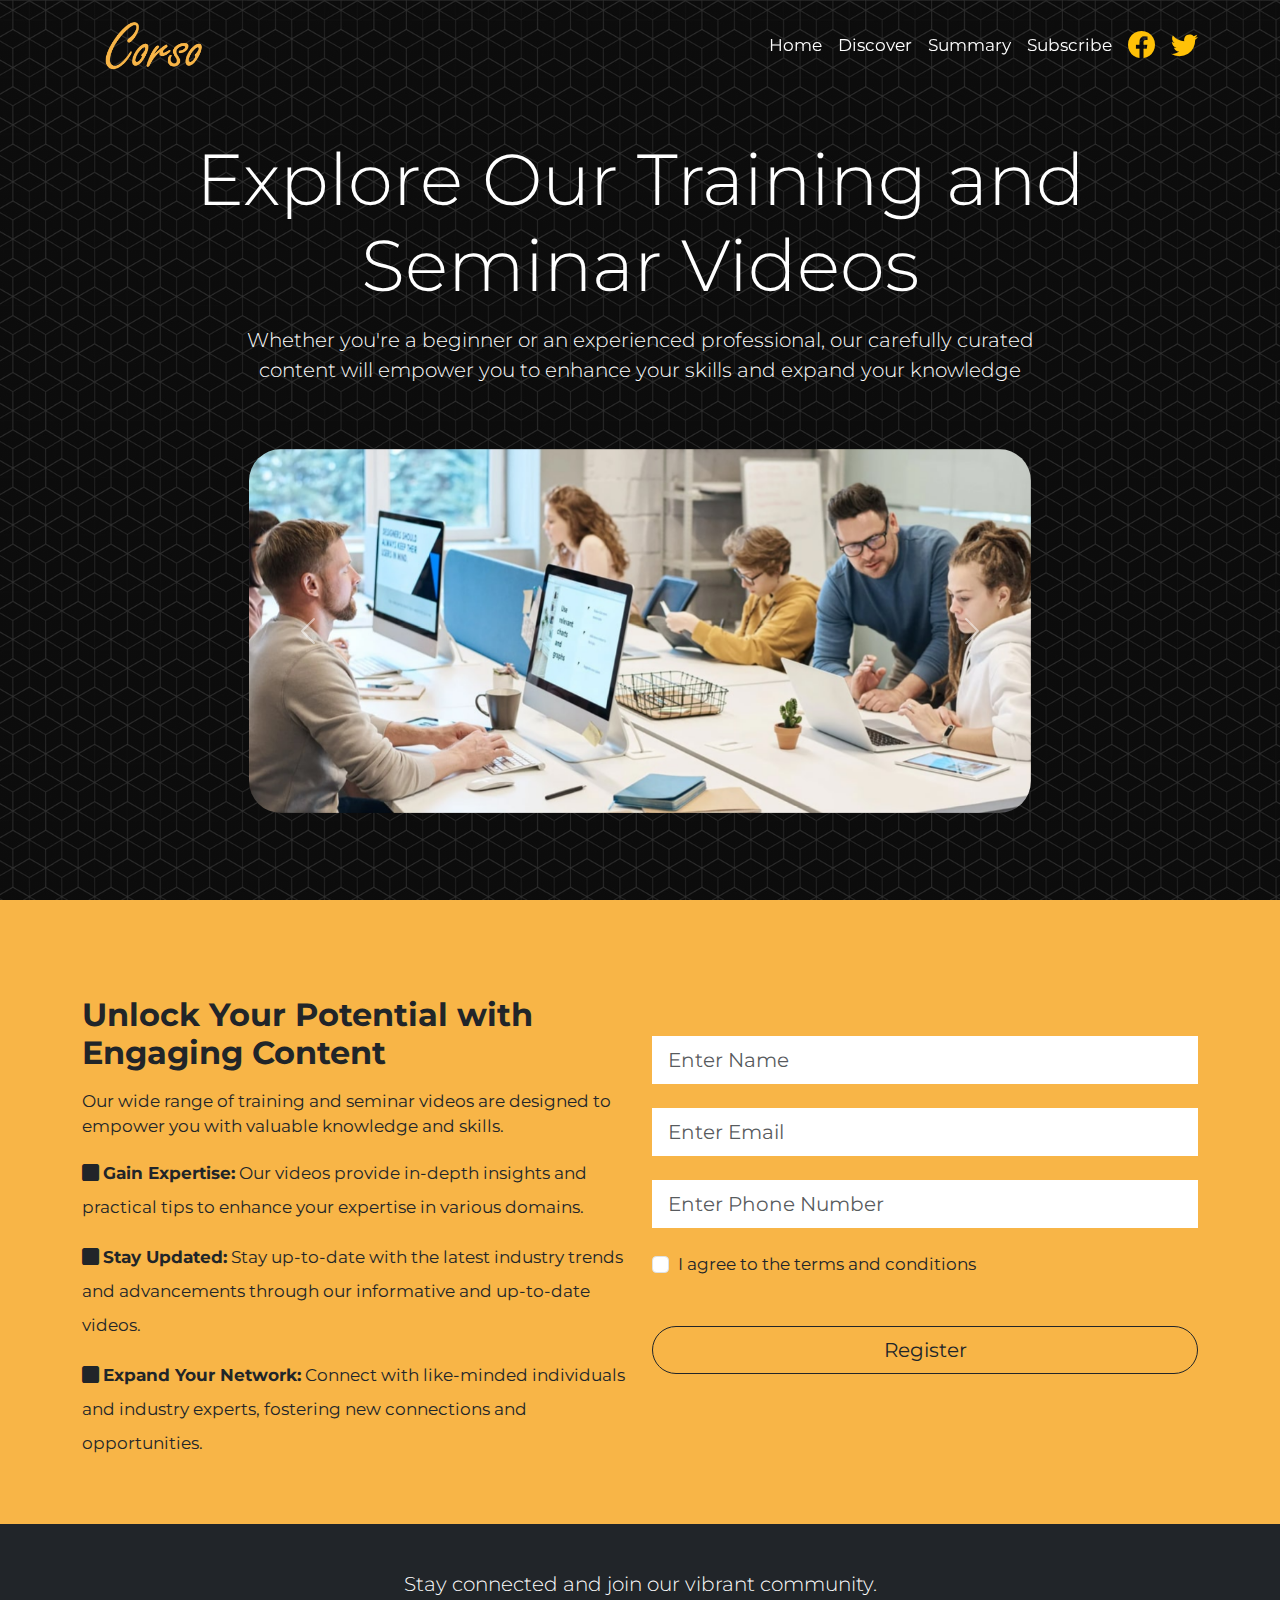
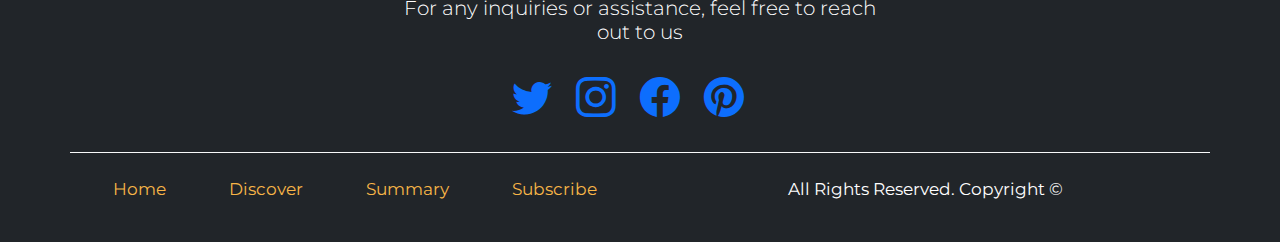
<file: index.html>
<!DOCTYPE html>
<html lang="en">
  <head>
    <meta charset="UTF-8">
    <meta name="viewport" content="width=device-width, initial-scale=1.0">
    <link rel="stylesheet" href="https://cdn.jsdelivr.net/npm/bootstrap-icons@1.11.3/font/bootstrap-icons.min.css">
    <link rel="stylesheet" href="css/bootstrap.min.css">
    <link rel="stylesheet" href="css/styles.css">
    <link rel="icon" href="img/favicon.png">
    <title>Corso Training</title>
  </head>
  <body>
    <nav class="navbar navbar-expand-lg navbar-dark fixed-top py-3">
      <div class="container">
        <a href="index.html" class="navbar-brand">
          <img src="img/logo.png" alt="corso-logo" width="150">
        </a>
        <button class="navbar-toggler" type="button" data-bs-toggle="collapse" data-bs-target="#myNavbar">
          <span class="navbar-toggler-icon"></span>
        </button>
        <div id="myNavbar" class="collapse navbar-collapse">
          <ul class="navbar-nav ms-auto me-2">
            <li class="nav-item"><a href="#" class="nav-link text-white">Home</a></li>
            <li class="nav-item"><a href="discover.html" class="nav-link text-white">Discover</a></li>
            <li class="nav-item"><a href="summary.html" class="nav-link text-white">Summary</a></li>
            <li class="nav-item"><a href="subscribe.html" class="nav-link text-white">Subscribe</a></li>
          </ul>
          <span class="nav-item me-3">
            <a href="#">
              <i class="bi bi-facebook text-warning"></i>
            </a>
          </span>
          <span class="nav-item">
            <a href="#">
              <i class="bi bi-twitter text-warning"></i>
            </a>
          </span>
        </div>
      </div>
    </nav>

    <header class="header py-5 vh-100">
      <div class="container py-4">
        <div class="row text-white text-center mt-5 mb-5">
          <div class="col-12 text-container">
            <p class="h1 my-3 display-2">Explore Our Training and Seminar Videos</p>
            <p class="lead w-75 m-auto mb-3">Whether you're a beginner or an experienced professional, our carefully curated content will empower you to enhance your skills and expand your knowledge</p>
          </div>
        </div>
        <div class="row">
          <div class="col-12">
            <div id="carouselImg" class="carousel slide" data-bs-ride="carousel">
              <div class="carousel-inner rounded-5">
                <div class="carousel-item active">
                  <img src="img/header-slide-1.jpg" alt="header-slide-1" class="d-block w-100">
                </div>
                <div class="carousel-item">
                  <img src="img/header-slide-2.jpg" alt="header-slide-2" class="d-block w-100">
                </div>
                <div class="carousel-item">
                  <img src="img/header-slide-3.jpg" alt="header-slide-3" class="d-block w-100">
                </div>
              </div>
              <button class="carousel-control-prev" type="button" data-bs-target="#carouselImg" data-bs-slide="prev">
                <span class="carousel-control-prev-icon" aria-hidden="true"></span>
              </button>
              <button class="carousel-control-next" type="button" data-bs-target="#carouselImg" data-bs-slide="next">
                <span class="carousel-control-next-icon" aria-hidden="true"></span>
              </button>
            </div>
          </div>
        </div>
      </div>
    </header>

    <section class="register py-5">
      <div class="container">
        <div class="row pt-5">
          <div class="col-md-6">
            <h2 class="fw-bold mb-3">Unlock Your Potential with Engaging Content</h2>
            <p>Our wide range of training and seminar videos are designed to empower you with valuable knowledge and skills.</p>
            <ul class="list-unstyled gap-3 vstack lh-lg">
              <li>
                <i class="bi bi-square-fill"></i>
                <strong>Gain Expertise:</strong> Our videos provide in-depth insights and practical tips to enhance your expertise in various domains.
              </li>
              <li>
                <i class="bi bi-square-fill"></i>
                <strong>Stay Updated:</strong> Stay up-to-date with the latest industry trends and advancements through our informative and up-to-date videos.
              </li>
              <li>
                <i class="bi bi-square-fill"></i>
                <strong>Expand Your Network:</strong> Connect with like-minded individuals and industry experts, fostering new connections and opportunities.
              </li>
            </ul>
          </div>
          <div class="col-md-6 mt-3">
            <form>
              <div class="my-4">
               <input type="text" class="form-control form-control-lg rounded-0 border-0" placeholder="Enter Name">
              </div>
              <div class="my-4">
               <input type="email" class="form-control form-control-lg rounded-0 border-0" placeholder="Enter Email">
              </div>
              <div class="my-4">
               <input type="tel" class="form-control form-control-lg rounded-0 border-0" placeholder="Enter Phone Number">
              </div>
              <div class="form-check">
                <input type="checkbox" class="form-check-input" id="checked">
                <label for="checked" class="form-check-label">I agree to the terms and conditions</label>
              </div>
              <div class="d-grid mt-5">
                <button class="btn btn-outline-dark btn-lg rounded-5" type="submit">Register</button>
              </div>
            </form>
          </div>
        </div>
      </div>
    </section>

    <footer class="bg-dark overflow-hidden">
      <div class="container">
        <div class="row p-5 pb-0 ">
          <div class="col-6 text-center offset-3 footer-text">
            <h3 class="text-white lead ">Stay connected and join our vibrant community. For any inquiries or assistance, feel free to reach out to us</h3>
          </div>
        </div>
        <div class="row mt-3 pb-4 border-bottom border-light">
          <div class="col-6 offset-3">
           <div class="d-flex justify-content-center fs-1">
            <a href="#">
              <i class="bi bi-twitter "></i>
            </a>
            <a href="#">
              <i class="bi bi-instagram px-4"></i>
            </a>
            <a href="#">
              <i class="bi bi-facebook"></i>
            </a>
            <a href="#">
              <i class="bi bi-pinterest px-4"></i>
            </a>
           </div>
          </div>
        </div>
        <div class="row py-4">
          <div class="col-md-6">
            <ul class="footer-link d-flex justify-content-around text-white list-unstyled">
              <li class="nav-item"><a href="#" class="nav-link">Home</a></li>
              <li class="nav-item"><a href="discover.html" class="nav-link">Discover</a></li>
              <li class="nav-item"><a href="summary.html" class="nav-link">Summary</a></li>
              <li class="nav-item"><a href="subscribe.html" class="nav-link">Subscribe</a></li>
            </ul>
          </div>
            <div class="col-md-6 text-white license text-center">
              <span>All Rights Reserved. Copyright &copy;</span>
            </div>
          
        </div>
      </div>
    </footer>


    <script src="js/bootstrap.bundle.min.js"></script>
    <script src="js/script.js"></script>
  </body>
</html>
</file>
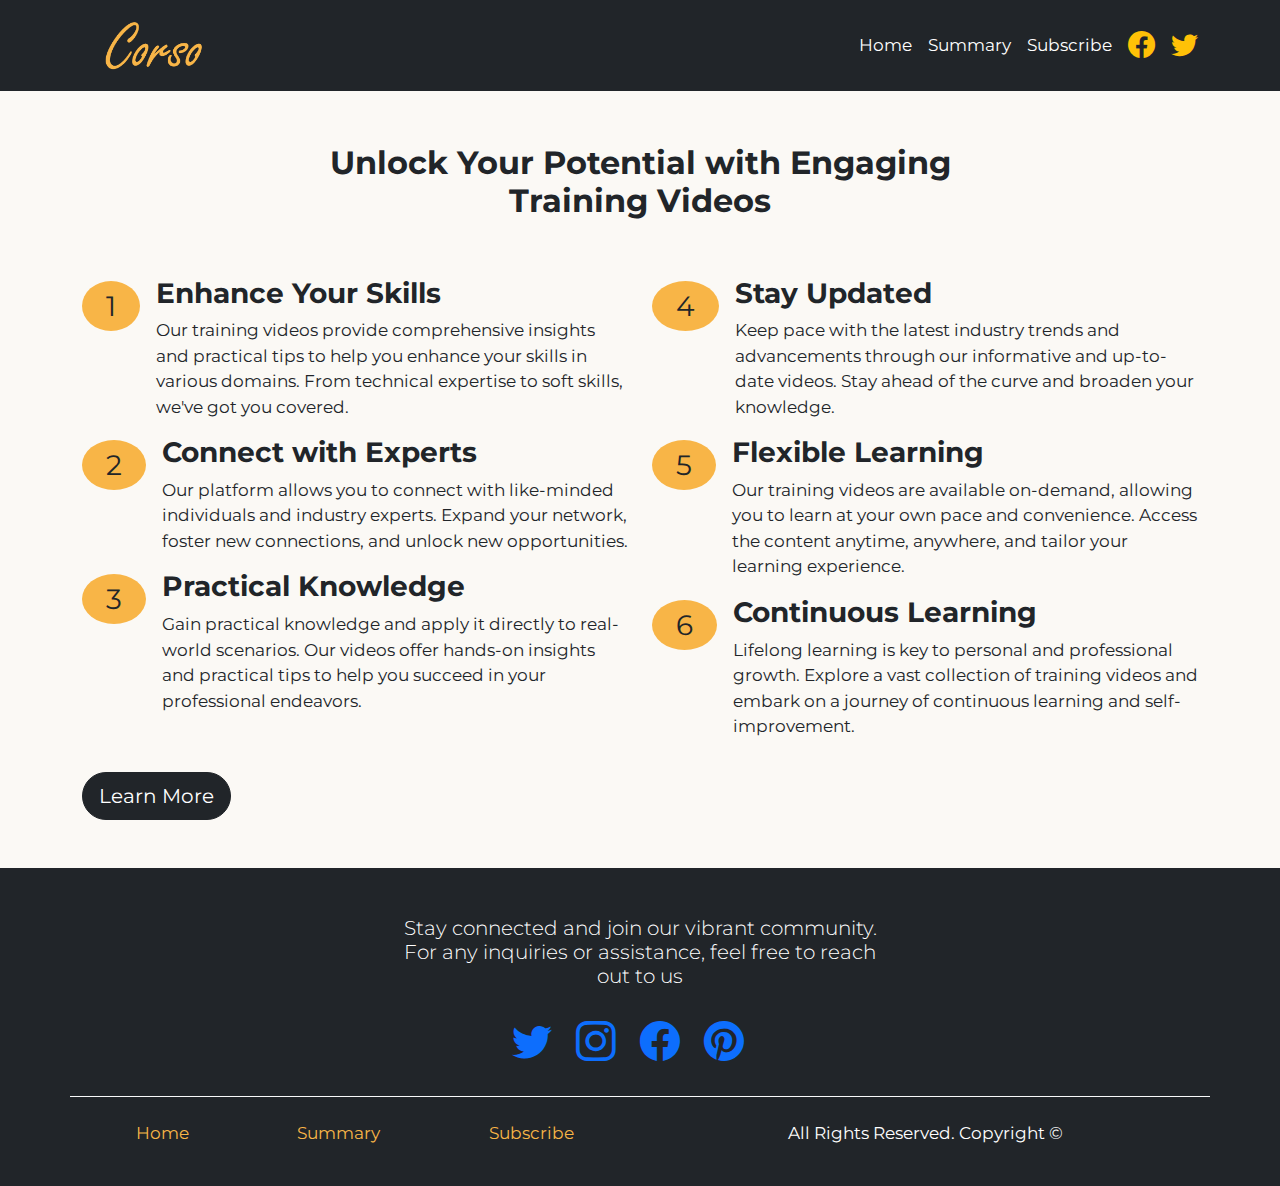
<file: discover.html>
<!DOCTYPE html>
<html lang="en">
  <head>
    <meta charset="UTF-8">
    <meta name="viewport" content="width=device-width, initial-scale=1.0">
    <link rel="stylesheet" href="https://cdn.jsdelivr.net/npm/bootstrap-icons@1.11.3/font/bootstrap-icons.min.css">
    <link rel="stylesheet" href="css/bootstrap.min.css">
    <link rel="stylesheet" href="css/styles.css">
    <link rel="icon" href="img/favicon.png">
    <title>Corso Training</title>
  </head>
  <body>
    <nav class="navbar navbar-expand-lg navbar-dark bg-dark fixed-top py-3">
      <div class="container">
        <a href="index.html" class="navbar-brand">
          <img src="img/logo.png" alt="corso-logo" width="150">
        </a>
        <button class="navbar-toggler" type="button" data-bs-toggle="collapse" data-bs-target="#myNavbar">
          <span class="navbar-toggler-icon"></span>
        </button>
        <div id="myNavbar" class="collapse navbar-collapse">
          <ul class="navbar-nav ms-auto me-2">
            <li class="nav-item"><a href="index.html" class="nav-link text-white">Home</a></li>
            <li class="nav-item"><a href="summary.html" class="nav-link text-white">Summary</a></li>
            <li class="nav-item"><a href="subscribe.html" class="nav-link text-white">Subscribe</a></li>
          </ul>
          <span class="nav-item me-3">
            <a href="#">
              <i class="bi bi-facebook text-warning"></i>
            </a>
          </span>
          <span class="nav-item">
            <a href="#">
              <i class="bi bi-twitter text-warning"></i>
            </a>
          </span>
        </div>
      </div>
    </nav>

    <section class="points py-5 mt-5 overflow-hidden">
      <div class="container">
        <div class="row mt-5">
          <div class="col-md-8 offset-md-2 text-center">
            <h2 class="fw-bold ">Unlock Your Potential with Engaging Training Videos</h2>
          </div>
        </div>
        <div class="row pt-5">
          <div class="col-md-6">
            <div class="d-flex gap-3">
              <div class="number pt-2">
                <span class="fs-3 px-4 py-2 rounded-circle">1</span>
              </div>
              <div class="points-text">
                <h3 class="fw-bold">Enhance Your Skills</h3>
                <p>Our training videos provide comprehensive insights and practical tips to help you enhance your skills in various domains. From technical expertise to soft skills, we've got you covered.</p>
              </div>
            </div>
            <div class="d-flex gap-3">
              <div class="number pt-2">
                <span class="fs-3 px-4 py-2 rounded-circle">2</span>
              </div>
              <div class="points-text">
                <h3 class="fw-bold">Connect with Experts</h3>
                <p>Our platform allows you to connect with like-minded individuals and industry experts. Expand your network, foster new connections, and unlock new opportunities.
                </p>
              </div>
            </div>
            <div class="d-flex gap-3">
              <div class="number pt-2">
                <span class="fs-3 px-4 py-2 rounded-circle">3</span>
              </div>
              <div class="points-text">
                <h3 class="fw-bold">Practical Knowledge</h3>
                <p>Gain practical knowledge and apply it directly to real-world scenarios. Our videos offer hands-on insights and practical tips to help you succeed in your professional endeavors.</p>
              </div>
            </div>
          </div>
          <div class="col-md-6">
            <div class="d-flex gap-3">
              <div class="number pt-2">
                <span class="fs-3 px-4 py-2 rounded-circle">4</span>
              </div>
              <div class="points-text">
                <h3 class="fw-bold">Stay Updated</h3>
                <p>Keep pace with the latest industry trends and advancements through our informative and up-to-date videos. Stay ahead of the curve and broaden your knowledge.
                </p>
              </div>
            </div>
            <div class="d-flex gap-3">
              <div class="number pt-2">
                <span class="fs-3 px-4 py-2 rounded-circle">5</span>
              </div>
              <div class="points-text">
                <h3 class="fw-bold">Flexible Learning</h3>
                <p>Our training videos are available on-demand, allowing you to learn at your own pace and convenience. Access the content anytime, anywhere, and tailor your learning experience.
                </p>
              </div>
            </div>
            <div class="d-flex gap-3">
              <div class="number pt-2">
                <span class="fs-3 px-4 py-2 rounded-circle">6</span>
              </div>
              <div class="points-text">
                <h3 class="fw-bold">Continuous Learning</h3>
                <p>Lifelong learning is key to personal and professional growth. Explore a vast collection of training videos and embark on a journey of continuous learning and self-improvement.
                </p>
              </div>
            </div>
          </div>
        </div>
        <div class="pt-3">
          <button class="btn btn-dark btn-lg rounded-5" data-bs-target="#myModal" data-bs-toggle="modal">Learn More</button>
        </div>

        <div class="modal fade" id="myModal" aria-labelledby="myModal" aria-hidden="true">
          <div class="modal-dialog modal-lg">
            <div class="modal-content p-5">
              <div class="row">
                <div class="col-md-12">
                  <div class="img-container mb-3">
                    <img src="img/instructor.jpg" alt="instructor" class="w-100 rounded-5">
                  </div>
                </div>
                <div class="col-md-12">
                  <div class="text-container">
                    <h1>Enhance Your Skills with Engaging Training Videos</h1>
                    <p>Our extensive collection of training videos is designed to help you enhance your skills and excel in your chosen field. Whether you're looking to improve your technical expertise or develop essential soft skills, our videos provide valuable insights and practical knowledge.

                    With expert instructors and comprehensive content, you'll gain the confidence and competence to tackle challenges and achieve success.</p>
                  </div>
                </div>
              </div>
              <div>
                <button class="btn btn-warning btn-lg text-white rounded-5" data-bs-dismiss="modal">Close</button>
              </div>
            </div>
          </div>
        </div>
      </div>
    </section>
    <footer class="bg-dark overflow-hidden">
      <div class="container">
        <div class="row p-5 pb-0 ">
          <div class="col-6 text-center offset-3 footer-text">
            <h3 class="text-white lead ">Stay connected and join our vibrant community. For any inquiries or assistance, feel free to reach out to us</h3>
          </div>
        </div>
        <div class="row mt-3 pb-4 border-bottom border-light">
          <div class="col-6 offset-3">
           <div class="d-flex justify-content-center fs-1">
            <a href="#">
              <i class="bi bi-twitter "></i>
            </a>
            <a href="#">
              <i class="bi bi-instagram px-4"></i>
            </a>
            <a href="#">
              <i class="bi bi-facebook"></i>
            </a>
            <a href="#">
              <i class="bi bi-pinterest px-4"></i>
            </a>
           </div>
          </div>
        </div>
        <div class="row py-4">
          <div class="col-md-6">
            <ul class="footer-link d-flex justify-content-around text-white list-unstyled">
              <li class="nav-item"><a href="index.html" class="nav-link">Home</a></li>
              <li class="nav-item"><a href="summary.html" class="nav-link">Summary</a></li>
              <li class="nav-item"><a href="subscribe.html" class="nav-link">Subscribe</a></li>
            </ul>
          </div>
            <div class="col-md-6 text-white license text-center">
              <span>All Rights Reserved. Copyright &copy;</span>
            </div>
        </div>
      </div>
    </footer>

    <script src="js/bootstrap.bundle.min.js"></script>
    <script src="js/script.js"></script>
  </body>
</html>
</file>
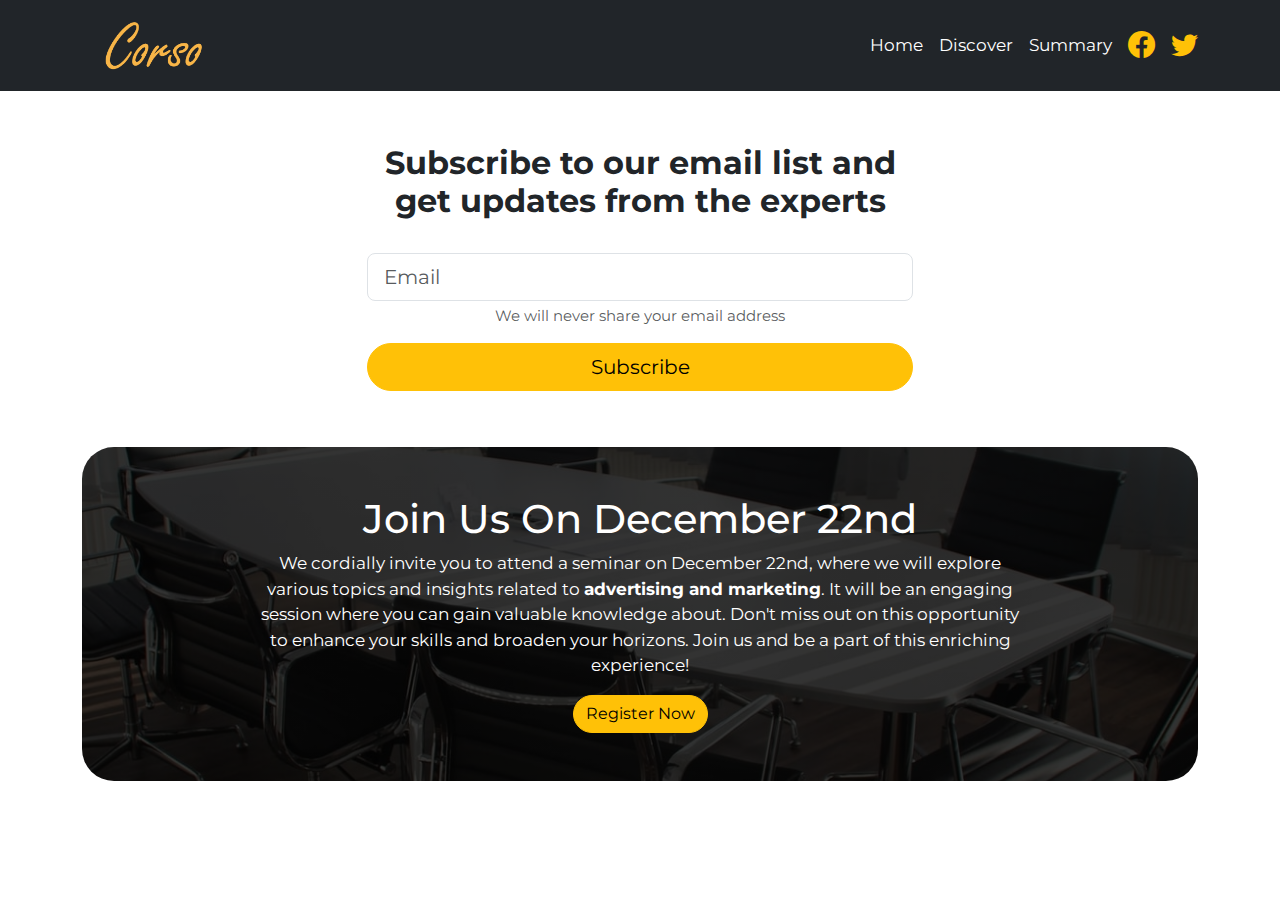
<file: subscribe.html>
<!DOCTYPE html>
<html lang="en">
  <head>
    <meta charset="UTF-8">
    <meta name="viewport" content="width=device-width, initial-scale=1.0">
    <link rel="stylesheet" href="https://cdn.jsdelivr.net/npm/bootstrap-icons@1.11.3/font/bootstrap-icons.min.css">
    <link rel="stylesheet" href="css/bootstrap.min.css">
    <link rel="stylesheet" href="css/styles.css">
    <link rel="icon" href="img/favicon.png">
    <title>Corso Training</title>
  </head>
  <body>
    <nav class="navbar navbar-expand-lg navbar-dark bg-dark fixed-top py-3">
      <div class="container">
        <a href="index.html" class="navbar-brand">
          <img src="img/logo.png" alt="corso-logo" width="150">
        </a>
        <button class="navbar-toggler" type="button" data-bs-toggle="collapse" data-bs-target="#myNavbar">
          <span class="navbar-toggler-icon"></span>
        </button>
        <div id="myNavbar" class="collapse navbar-collapse">
          <ul class="navbar-nav ms-auto me-2">
            <li class="nav-item"><a href="index.html" class="nav-link text-white">Home</a></li>
            <li class="nav-item"><a href="discover.html" class="nav-link text-white">Discover</a></li>
            <li class="nav-item"><a href="summary.html" class="nav-link text-white">Summary</a></li>
          </ul>
          <span class="nav-item me-3">
            <a href="#">
              <i class="bi bi-facebook text-warning"></i>
            </a>
          </span>
          <span class="nav-item">
            <a href="#">
              <i class="bi bi-twitter text-warning"></i>
            </a>
          </span>
        </div>
      </div>
    </nav>
    
    <section class="subscribe py-5 mt-5">
      <div class="container">
        <div class="row text-center">
          <div class="col-md-6 offset-md-3 pt-5">
            <h2 class="fw-bold">Subscribe to our email list and get updates from the experts</h2>
          </div>
        </div>
        <div class="row text-center">
          <div class="col-md-6 offset-md-3 ">
            <div class="pb-2 py-4">
              <input type="email" class="form-control form-control-lg" placeholder="Email">
              <div class="form-text">
                <p>We will never share your email address</p>
              </div>
              <div class="d-grid">
                <button class="subscribe btn btn-warning btn-lg rounded-5" type="button">Subscribe</button>
              </div>
            </div>
          </div>
        </div>
      </div>
    </section>

    <section class="invitation mb-5">
      <div class="container">
        <div class="row">
          <div class="col-12">
            <div class="invitation-bg p-5 rounded-5">
              <div class="text-center w-75 m-auto text-white">
                <h1>Join Us On December 22nd</h1>
                <p>We cordially invite you to attend a seminar on December 22nd, where we will explore various topics and insights related to <strong>advertising and marketing</strong>. It will be an engaging session where you can gain valuable knowledge about. Don't miss out on this opportunity to enhance your skills and broaden your horizons. Join us and be a part of this enriching experience!</p>
                <a href="index.html" class="btn btn-warning rounded-5">Register Now</a>
              </div>
            </div>
          </div>
        </div>
      </div>
    </section>


    <script src="js/bootstrap.bundle.min.js"></script>
    <script src="js/script.js"></script>
  </body>
</html>
</file>
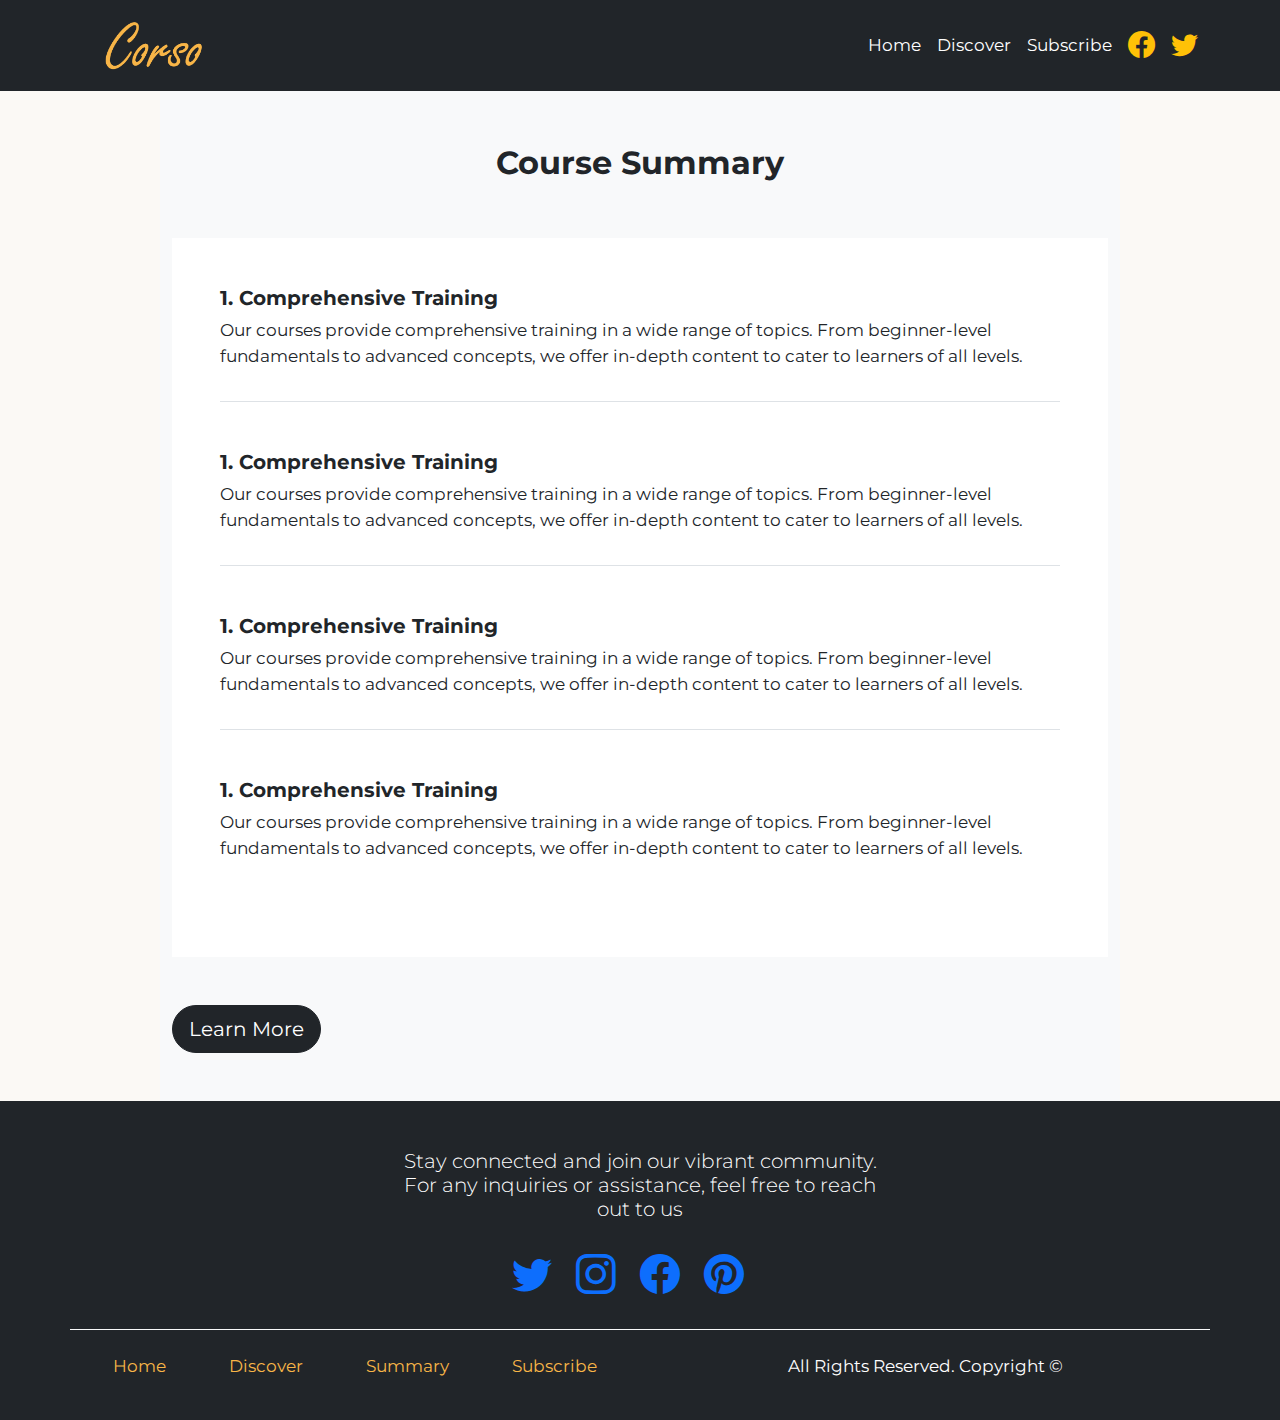
<file: summary.html>
<!DOCTYPE html>
<html lang="en">
  <head>
    <meta charset="UTF-8">
    <meta name="viewport" content="width=device-width, initial-scale=1.0">
    <link rel="stylesheet" href="https://cdn.jsdelivr.net/npm/bootstrap-icons@1.11.3/font/bootstrap-icons.min.css">
    <link rel="stylesheet" href="css/bootstrap.min.css">
    <link rel="stylesheet" href="css/styles.css">
    <link rel="icon" href="img/favicon.png">
    <title>Corso Training</title>
  </head>
  <body style="background-color: #fbf9f5;">
    <nav class="navbar navbar-expand-lg navbar-dark bg-dark fixed-top py-3">
      <div class="container">
        <a href="index.html" class="navbar-brand">
          <img src="img/logo.png" alt="corso-logo" width="150">
        </a>
        <button class="navbar-toggler" type="button" data-bs-toggle="collapse" data-bs-target="#myNavbar">
          <span class="navbar-toggler-icon"></span>
        </button>
        <div id="myNavbar" class="collapse navbar-collapse">
          <ul class="navbar-nav ms-auto me-2">
            <li class="nav-item"><a href="index.html" class="nav-link text-white">Home</a></li>
            <li class="nav-item"><a href="discover.html" class="nav-link text-white">Discover</a></li>
            <li class="nav-item"><a href="subscribe.html" class="nav-link text-white">Subscribe</a></li>
          </ul>
          <span class="nav-item me-3">
            <a href="#">
              <i class="bi bi-facebook text-warning"></i>
            </a>
          </span>
          <span class="nav-item">
            <a href="#">
              <i class="bi bi-twitter text-warning"></i>
            </a>
          </span>
        </div>
      </div>
    </nav>

    <section class="summary-section bg-light pt-5 mt-5 w-75 m-auto">
       <div class="container">
        <div class="row">
          <div class="col-md-8 offset-md-2 text-center my-5">
            <h2 class="fw-bold">Course Summary</h2>
          </div>
        </div>
        <div class="row">
          <div class="col-12">
           <div class="bg-white p-5">
            <ul class="list-unstyled">
              <li class="border-bottom pb-3">
                <h5 class="fw-bold">1. Comprehensive Training</h5>
                <p>Our courses provide comprehensive training in a wide range of topics. From beginner-level fundamentals to advanced concepts, we offer in-depth content to cater to learners of all levels.</p>
              </li>
              <li class="border-bottom pb-3 pt-5">
                <h5 class="fw-bold">1. Comprehensive Training</h5>
                <p>Our courses provide comprehensive training in a wide range of topics. From beginner-level fundamentals to advanced concepts, we offer in-depth content to cater to learners of all levels.</p>
              </li>
              <li class="border-bottom pb-3 pt-5">
                <h5 class="fw-bold">1. Comprehensive Training</h5>
                <p>Our courses provide comprehensive training in a wide range of topics. From beginner-level fundamentals to advanced concepts, we offer in-depth content to cater to learners of all levels.</p>
              </li>
              <li class="pb-3 pt-5">
                <h5 class="fw-bold">1. Comprehensive Training</h5>
                <p>Our courses provide comprehensive training in a wide range of topics. From beginner-level fundamentals to advanced concepts, we offer in-depth content to cater to learners of all levels.</p>
              </li>
            </ul>
           </div>
          </div>
        </div>
        <div class="pt-5 pb-5">
          <button class="btn btn-dark btn-lg rounded-5" data-bs-target="#myModal" data-bs-toggle="modal">Learn More</button>
        </div>
       </div>
    </section>

    <div class="modal fade" id="myModal" aria-labelledby="myModal" aria-hidden="true">
      <div class="modal-dialog modal-lg">
        <div class="modal-content p-5">
          <div class="row">
            <div class="col-md-12">
              <div class="img-container mb-3">
                <img src="img/audience.jpg" alt="audience" class="w-100 rounded-5">
              </div>
            </div>
            <div class="col-md-12">
              <div class="text-container">
                <h1>Elevate Your Learning Journey with Expert Seminars</h1>
                <p>Join our expert-led seminars and unlock new possibilities in your personal and professional development. Our seminars cover a diverse range of topics, from leadership and innovation to personal growth and productivity.

                  Immerse yourself in engaging discussions, interactive workshops, and valuable networking opportunities.</p>
              </div>
            </div>
          </div>
          <div>
            <button class="btn btn-warning btn-lg text-white rounded-5" data-bs-dismiss="modal">Close</button>
          </div>
        </div>
      </div>
    </div>
  </div>

    <footer class="bg-dark overflow-hidden">
      <div class="container">
        <div class="row p-5 pb-0 ">
          <div class="col-6 text-center offset-3 footer-text">
            <h3 class="text-white lead ">Stay connected and join our vibrant community. For any inquiries or assistance, feel free to reach out to us</h3>
          </div>
        </div>
        <div class="row mt-3 pb-4 border-bottom border-light">
          <div class="col-6 offset-3">
           <div class="d-flex justify-content-center fs-1">
            <a href="#">
              <i class="bi bi-twitter "></i>
            </a>
            <a href="#">
              <i class="bi bi-instagram px-4"></i>
            </a>
            <a href="#">
              <i class="bi bi-facebook"></i>
            </a>
            <a href="#">
              <i class="bi bi-pinterest px-4"></i>
            </a>
           </div>
          </div>
        </div>
        <div class="row py-4">
          <div class="col-md-6">
            <ul class="footer-link d-flex justify-content-around text-white list-unstyled">
              <li class="nav-item"><a href="index.html" class="nav-link">Home</a></li>
              <li class="nav-item"><a href="discover.html" class="nav-link">Discover</a></li>
              <li class="nav-item"><a href="summary.html" class="nav-link">Summary</a></li>
              <li class="nav-item"><a href="subscribe.html" class="nav-link">Subscribe</a></li>
            </ul>
          </div>
            <div class="col-md-6 text-white license text-center">
              <span>All Rights Reserved. Copyright &copy;</span>
            </div>
          
        </div>
      </div>
    </footer>


    <script src="js/bootstrap.bundle.min.js"></script>
    <script src="js/script.js"></script>
  </body>
</html>
</file>
<file: css/styles.css>
@import url('https://fonts.googleapis.com/css2?family=Montserrat:ital,wght@0,100..900;1,100..900&display=swap');

body{
  font-family: "Montserrat", sans-serif;
  font-size: 17px;
}
.navbar .container #myNavbar span{
    font-size: 27px;
}

.navbar{
  transition: 0.5s ease-in-out;
}

.header{
  min-height: 900px;
  background: linear-gradient(to bottom right, rgba(0, 0, 0, 0.8), rgba(0, 0, 0, 0.8)), url('../img/header-background.jpg') center center no-repeat;
  background-size: cover;
}
.header #carouselImg{
  width: 70%;
  margin: 0 auto;
}

.register{
  background-color: #f8b547;
}
.footer-link li a{
  color: #f8b547;
}
.footer-link li a:hover {
  color: #fff;
  text-decoration: dashed;
}
.points{
  background: #fbf9f5;
}

.number span{
  background-color: #f8b547;
}

.invitation-bg{
  background: linear-gradient(to bottom right, rgba(0, 0, 0, 0.8), rgba(0, 0, 0, 0.8)), url('../img/invitation-background.jpg') center center no-repeat;
  background-size: cover;
}


@media (max-width:992px){
  .header{
    min-height: 800px;
    padding-top: 150px; 
  }
}
@media(max-width: 768px){
  .header{
    max-height: 600px;
  }
  .header #carouselImg{
    width: 95%;
  }
  .footer-text{
    width: 100%;
    margin: 0 auto;
  }
  .footer-link{
    display: flex;
    flex-direction: column;
    line-height: 45px;
  }
  .license{
    align-self: center;
  }
}


@media(max-width: 576px){
  .header #carouselImg{
    width: 95%;
  }
  .footer-text{
    width: 100%;
    margin: 0 auto;
  }
  .footer-text h3{
    font-size: 12px; 
  }
  .license span{
    align-content: flex-start;

  }
}
</file>
